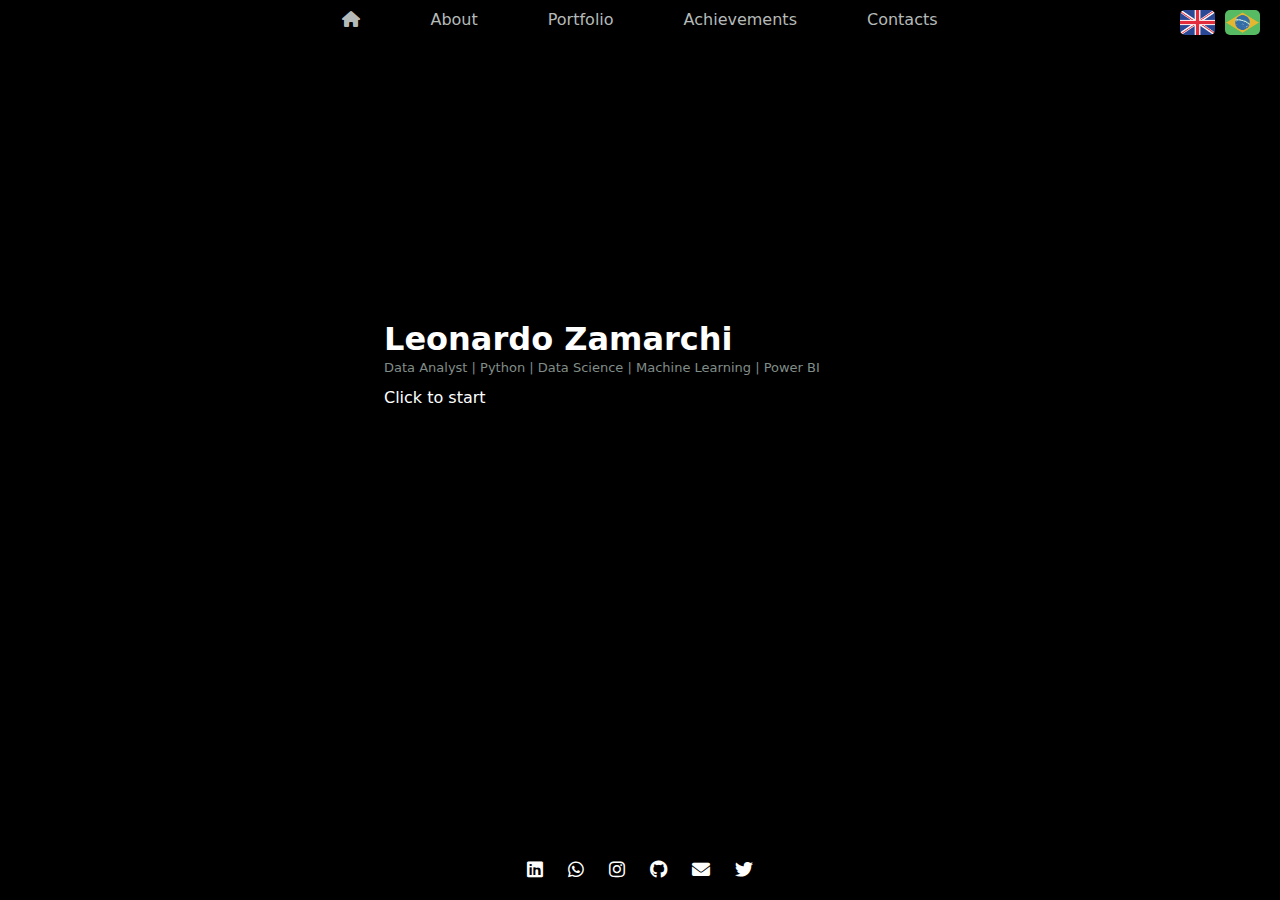
<file: index.html>
<!DOCTYPE html>
<html lang="pt-BR">
<head>
    <!-- Google tag (gtag.js) -->
    <script async src="https://www.googletagmanager.com/gtag/js?id=G-5H8SBQBG4Z"></script>
    <script>
    window.dataLayer = window.dataLayer || [];
    function gtag(){dataLayer.push(arguments);}
    gtag('js', new Date());

    gtag('config', 'G-5H8SBQBG4Z');
    </script>
    <meta charset="UTF-8">
    <meta name="viewport" content="width=device-width, initial-scale=1.0">
    <title>Leonardo Zamarchi</title>
    <link rel="icon" href="images/l_con.png" type="image/x-icon">
    <link rel="stylesheet" href="styles.css">
    <link rel="stylesheet" href="https://cdnjs.cloudflare.com/ajax/libs/font-awesome/5.15.4/css/all.min.css">
    <link rel="stylesheet" href="https://cdnjs.cloudflare.com/ajax/libs/font-awesome/6.0.0-beta3/css/all.min.css">
</head>
<body>
    <header>
        <nav>
            <ul>
                <li><a href="index.html"><i class="fas fa-home"></i></a></li>
                <li><a href="about.html" data-en="About" data-pt="Sobre">Sobre</a></li>
                <li><a href="portfolio.html" data-en="Portfolio" data-pt="Portfólio">Portfólio</a></li>
                <li><a href="conquistas.html" data-en="Achievements" data-pt="Conquistas">Conquistas</a></li>
                <li><a href="contatos.html" data-en="Contacts" data-pt="Contatos">Contatos</a></li>
            </ul>
        </nav>
        <div class="language-selector">
            <button onclick="setLanguage('en')"></button>
            <button onclick="setLanguage('pt')"></button>
        </div>
    </header>
    <main>
        <div class="home">
            <h1 data-en="Leonardo Zamarchi" data-pt="Leonardo Zamarchi">Leonardo Zamarchi</h1>
            <p data-en="Data Analyst | Python | Data Science | Machine Learning | Power BI" data-pt="Analista de Dados | Python | Data Science | Machine Learning | Power BI">
                Analista de Dados | Python | Data Science | Machine Learning | Power BI</p>
            <a href="about.html" data-en="Click to start" data-pt="Clique para começar">Clique para começar</a>
        </div>
    </main>
    <footer>
        <div class="social-links">
            <a class="fab fa-linkedin" href="https://www.linkedin.com/in/leonardo-zamarchi-a883472a1/"></a>
            <a class="fab fa-whatsapp" href="https://wa.me/+5546988082502"></a>
            <a class="fab fa-instagram" href="https://www.instagram.com/leozamarchi/"></a>
            <a class="fab fa-github" href="https://github.com/LeonardoZamarchi/"></a>
            <a class="fas fa-envelope" href="mailto:leonardozamarchi@gmail.com"></a>
            <a class="fab fa-twitter" href="https://www.twitter.com"></a>
        </div>
    </footer>
    <script src="scripts/scripts.js"></script>
</body>
</html>
</file>
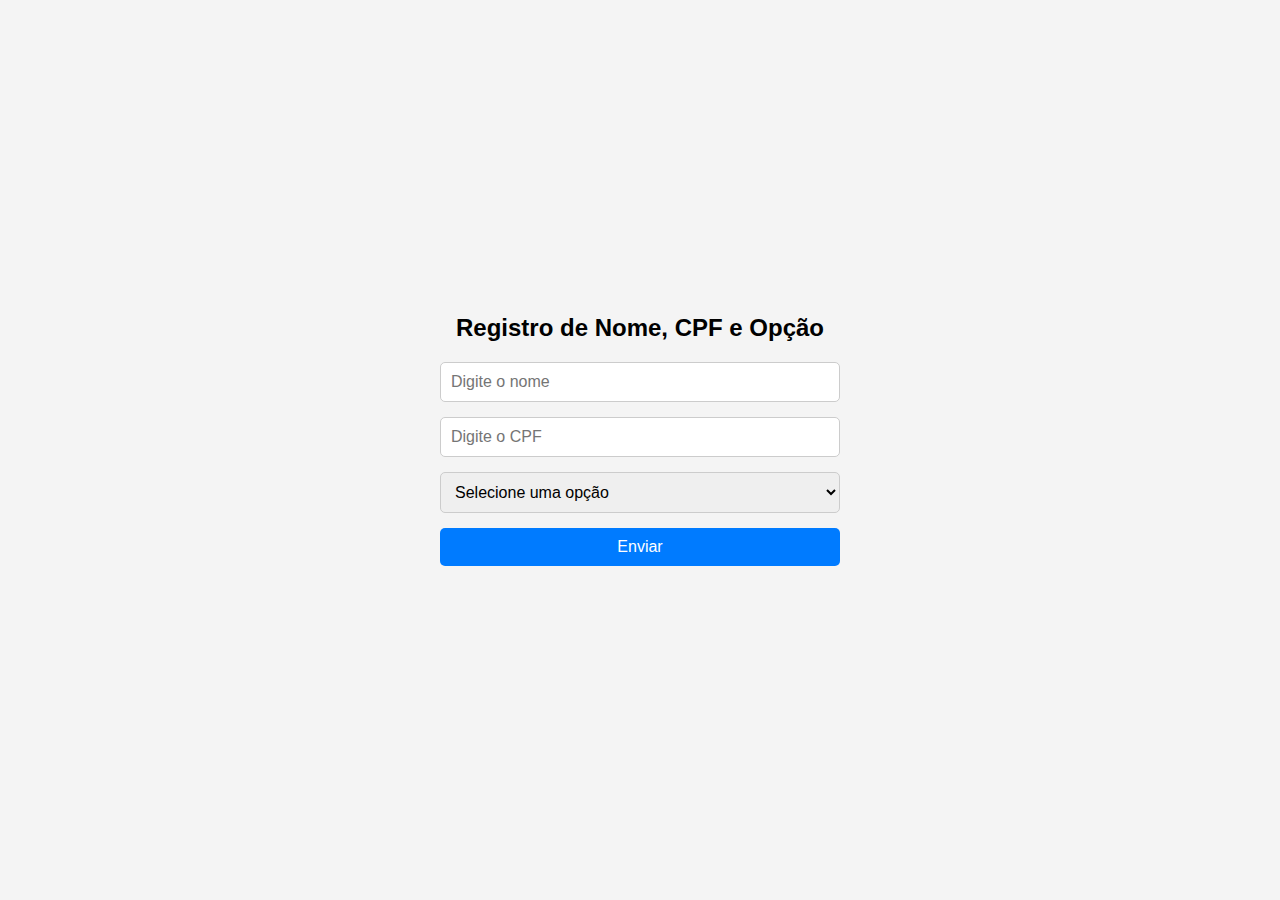
<file: cadastro.html>
<!DOCTYPE html>
<html lang="en">
<head>
  <meta charset="UTF-8">
  <meta name="viewport" content="width=device-width, initial-scale=1.0">
  <title>Registro de Nome, CPF e Opção</title>
  <style>
    body {
      font-family: Arial, sans-serif;
      margin: 0;
      padding: 0;
      display: flex;
      flex-direction: column;
      align-items: center;
      justify-content: center;
      min-height: 100vh;
      background-color: #f4f4f4;
    }

    h1 {
      font-size: 1.5rem;
      margin-bottom: 20px;
    }

    form {
      width: 90%;
      max-width: 400px;
      display: flex;
      flex-direction: column;
      gap: 15px;
    }

    input[type="text"], select {
      padding: 10px;
      font-size: 1rem;
      border: 1px solid #ccc;
      border-radius: 5px;
    }

    button {
      padding: 10px;
      font-size: 1rem;
      color: white;
      background-color: #007bff;
      border: none;
      border-radius: 5px;
      cursor: pointer;
    }

    button:hover {
      background-color: #0056b3;
    }

    ul {
      list-style: none;
      padding: 0;
      margin-top: 20px;
      width: 90%;
      max-width: 400px;
    }

    li {
      background-color: white;
      padding: 10px;
      margin-bottom: 10px;
      border-radius: 5px;
      box-shadow: 0 0 5px rgba(0, 0, 0, 0.1);
    }
  </style>
</head>
<body>
  <h1>Registro de Nome, CPF e Opção</h1>
  <form id="registration-form">
    <input type="text" id="name-input" placeholder="Digite o nome" required>
    <input type="text" id="cpf-input" placeholder="Digite o CPF" maxlength="14" required>
    <select id="pa-select" required>
      <option value="" disabled selected>Selecione uma opção</option>
    </select>
    <button type="submit">Enviar</button>
  </form>

  <ul id="results-list"></ul>

  <script>
    function applyCPFMask(value) {
      return value
        .replace(/\D/g, '') // Remove caracteres não numéricos
        .replace(/(\d{3})(\d)/, '$1.$2') // Adiciona o primeiro ponto
        .replace(/(\d{3})(\d)/, '$1.$2') // Adiciona o segundo ponto
        .replace(/(\d{3})(\d{2})$/, '$1-$2'); // Adiciona o traço
    }

    document.getElementById('cpf-input').addEventListener('input', (event) => {
      event.target.value = applyCPFMask(event.target.value);
    });

    document.getElementById('registration-form').addEventListener('submit', (event) => {
      event.preventDefault();

      const nameInput = document.getElementById('name-input');
      const cpfInput = document.getElementById('cpf-input');
      const paSelect = document.getElementById('pa-select');

      const name = nameInput.value.trim();
      const cpf = cpfInput.value.trim();
      const paOption = paSelect.value;

      if (name && cpf && paOption) {
        const listItem = document.createElement('li');
        listItem.textContent = `Nome: ${name}, CPF: ${cpf}, Opção: ${paOption}`;
        document.getElementById('results-list').appendChild(listItem);

        // Limpa os campos
        nameInput.value = '';
        cpfInput.value = '';
        paSelect.value = '';
      } else {
        alert('Por favor, preencha todos os campos.');
      }
    });

    // Preenche o combobox com opções PA-01 a PA-101
    const paSelect = document.getElementById('pa-select');
    for (let i = 1; i <= 101; i++) {
      const option = document.createElement('option');
      option.value = `PA-${i.toString().padStart(2, '0')}`;
      option.textContent = `PA-${i.toString().padStart(2, '0')}`;
      paSelect.appendChild(option);
    }
  </script>
</body>
</html>
</file>
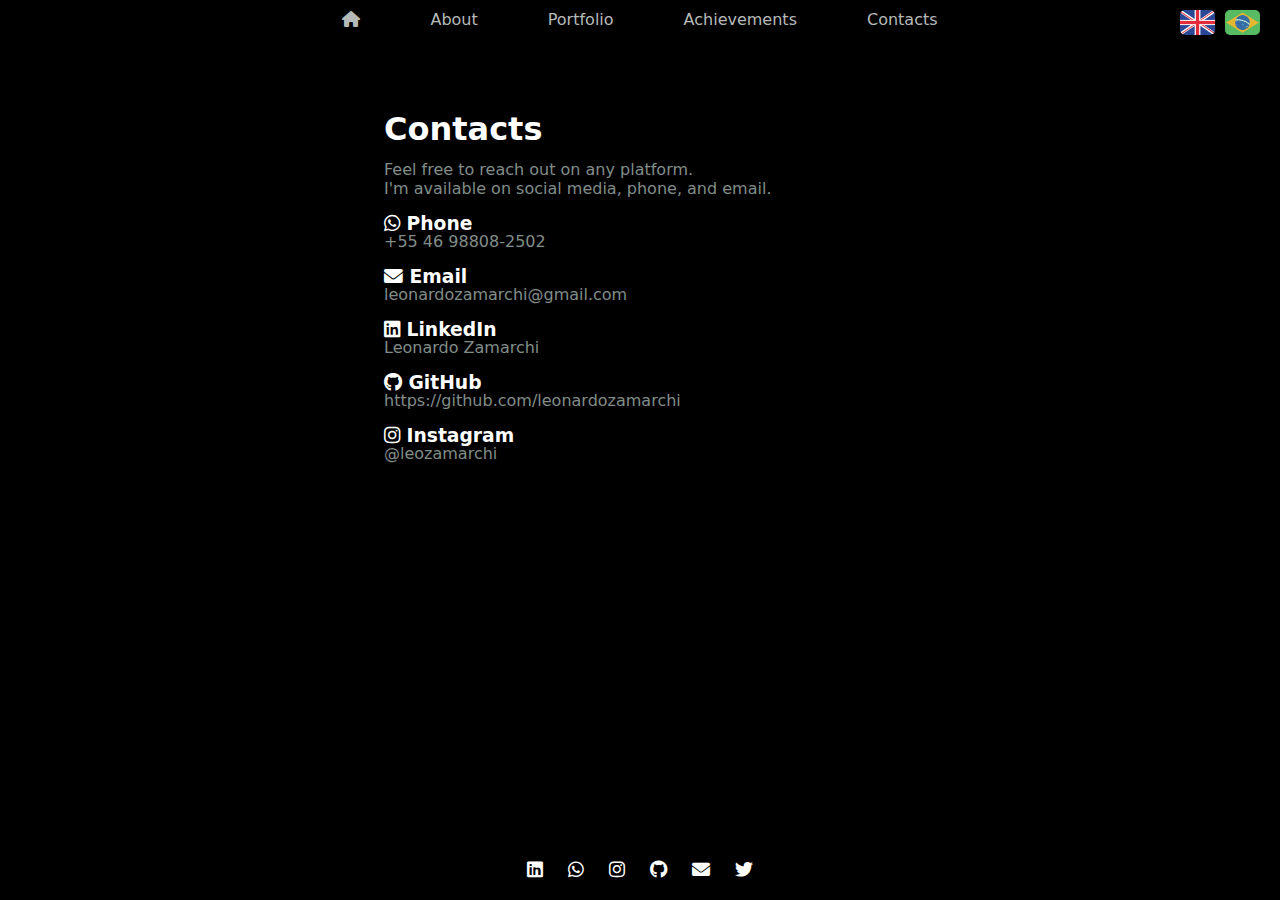
<file: contatos.html>
<!DOCTYPE html>
<html lang="pt-BR">
<head>
    <!-- Google tag (gtag.js) -->
    <script async src="https://www.googletagmanager.com/gtag/js?id=G-5H8SBQBG4Z"></script>
    <script>
    window.dataLayer = window.dataLayer || [];
    function gtag(){dataLayer.push(arguments);}
    gtag('js', new Date());

    gtag('config', 'G-5H8SBQBG4Z');
    </script>
    <meta charset="UTF-8">
    <meta name="viewport" content="width=device-width, initial-scale=1.0">
    <title data-en="Contacts | Leonardo" data-pt="Contatos | Leonardo"></title>
    <link rel="icon" href="images/l_con.png" type="image/x-icon">
    <link rel="stylesheet" href="styles.css">
    <link rel="stylesheet" href="https://cdnjs.cloudflare.com/ajax/libs/font-awesome/5.15.4/css/all.min.css">
    <link rel="stylesheet" href="https://cdnjs.cloudflare.com/ajax/libs/font-awesome/6.0.0-beta3/css/all.min.css">
</head>
<body>
    <header>
        <nav>
            <ul>
                <li><a href="index.html"><i class="fas fa-home"></i></a></li>
                <li><a href="about.html" data-en="About" data-pt="Sobre">Sobre</a></li>
                <li><a href="portfolio.html" data-en="Portfolio" data-pt="Portfólio">Portfólio</a></li>
                <li><a href="conquistas.html" data-en="Achievements" data-pt="Conquistas">Conquistas</a></li>
                <li><a href="contatos.html" data-en="Contacts" data-pt="Contatos">Contatos</a></li>
            </ul>
        </nav>
        <div class="language-selector">
            <button onclick="setLanguage('en')"></button>
            <button onclick="setLanguage('pt')"></button>
        </div>
    </header>
    <main>
        <div class="content">
            <div class="contatos">
                <h1 data-en="Contacts" data-pt="Contatos">Contatos</h1>
                <p data-en="Feel free to reach out on any platform." data-pt="Fique à vontade para entrar em contato em qualquer plataforma."></p>
                <p data-en="I'm available on social media, phone, and email." data-pt="Estou disponível nas redes sociais, telefone e e-mail."></p>
                <div class="contato">
                    <h3>
                        <i class="fab fa-whatsapp"></i>
                        <span data-en="Phone" data-pt="Telefone">Telefone</span>
                    </h3>
                    <a href="https://wa.me/+5546988082502" data-en="+55 46 98808-2502" data-pt="+55 46 98808-2502">+55 46 98808-2502</a>
                </div>
                <div class="contato">
                    <h3>
                        <i class="fas fa-envelope"></i>
                        <span data-en="Email" data-pt="E-mail">E-mail></span>
                    </h3>
                    <a href="mailto:leonardozamarchi@gmail.com" data-en="leonardozamarchi@gmail.com" data-pt="leonardozamarchi@gmail.com">leonardozamarchi@gmail.com</a>
                </div>
                <div class="contato">
                    <h3>
                        <i class="fab fa-linkedin"></i>
                        <span data-en="LinkedIn" data-pt="LinkedIn">LinkedIn></span>
                    </h3>
                    <a href="https://www.linkedin.com/in/leonardo-zamarchi-a883472a1/" data-en="Leonardo Zamarchi" data-pt="Leonardo Zamarchi">Leonardo Zamarchi</a>
                </div>
                <div class="contato">
                    <h3>
                        <i class="fab fa-github"></i>
                        <span data-en="GitHub" data-pt="GitHub">GitHub></span>
                    </h3>
                    <a href="https://github.com/leonardozamarchi" data-en="https://github.com/leonardozamarchi" data-pt="https://github.com/leonardozamarchi">https://github.com/leonardozamarchi</a>
                </div>
                <div class="contato">
                    <h3>
                        <i class="fab fa-instagram"></i>
                        <span data-en="Instagram" data-pt="Instagram">Instagram></span>
                    </h3>
                    <a href="https://www.instagram.com/leozamarchi/" data-en="@leozamarchi" data-pt="@leozamarchi">@leozamarchi</a>
                </div>
            </div>
        </div>
    </main>
    <footer>
        <div class="social-links">
            <a class="fab fa-linkedin" href="https://www.linkedin.com/in/leonardo-zamarchi-a883472a1/"></a>
            <a class="fab fa-whatsapp" href="https://wa.me/+5546988082502"></a>
            <a class="fab fa-instagram" href="https://www.instagram.com/leozamarchi/"></a>
            <a class="fab fa-github" href="https://github.com/LeonardoZamarchi/"></a>
            <a class="fas fa-envelope" href="mailto:leonardozamarchi@gmail.com"></a>
            <a class="fab fa-twitter" href="https://www.twitter.com"></a>
        </div>
    </footer>
    <script src="scripts/scripts.js"></script>
</body>
</html>
</file>
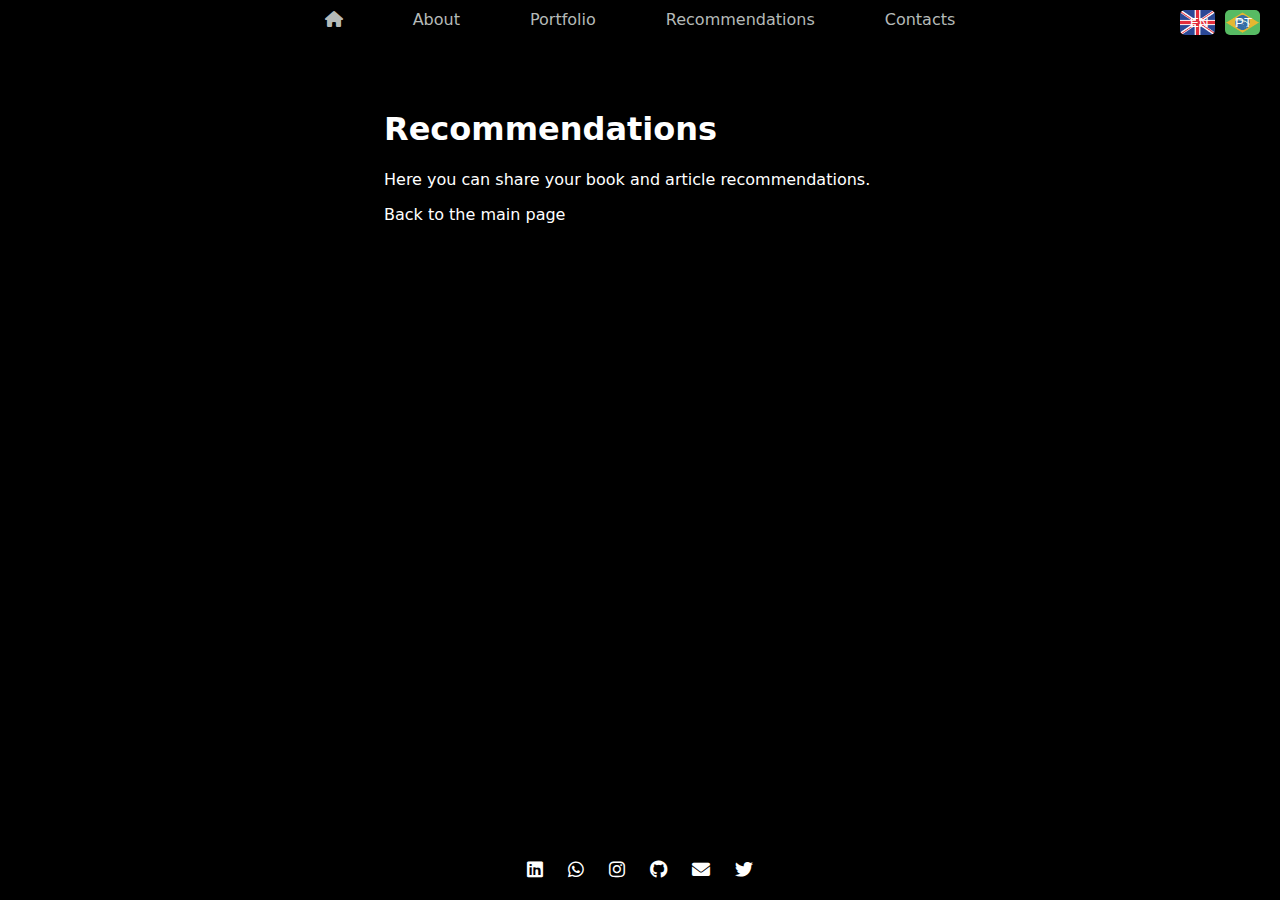
<file: recomendacoes.html>
<!DOCTYPE html>
<html lang="pt-BR">
<head>
    <meta charset="UTF-8">
    <meta name="viewport" content="width=device-width, initial-scale=1.0">
    <title  data-en="Recommendations | Leonardo" data-pt="Recomendações | Leonardo"></title>
    <link rel="icon" href="images/l_con.png" type="image/x-icon">
    <link rel="stylesheet" href="styles.css">
    <link rel="stylesheet" href="https://cdnjs.cloudflare.com/ajax/libs/font-awesome/5.15.4/css/all.min.css">
    <link rel="stylesheet" href="https://cdnjs.cloudflare.com/ajax/libs/font-awesome/6.0.0-beta3/css/all.min.css">
</head>
<body>
    <header>
        <nav>
            <ul>
                <li><a href="index.html"><i class="fas fa-home"></i></a></li>
                <li><a href="about.html" data-en="About" data-pt="Sobre">Sobre</a></li>
                <li><a href="portfolio.html" data-en="Portfolio" data-pt="Portfólio">Portfólio</a></li>
                <li><a href="recomendacoes.html" data-en="Recommendations" data-pt="Recomendações">Recomendações</a></li>
                <li><a href="contatos.html" data-en="Contacts" data-pt="Contatos">Contatos</a></li>
            </ul>
        </nav>
        <div class="language-selector">
            <button onclick="setLanguage('en')">EN</button>
            <button onclick="setLanguage('pt')">PT</button>
        </div>
    </header>
    <main>
        <div class="content">
            <h1 data-en="Recommendations" data-pt="Recomendações">Recomendações</h1>
            <p data-en="Here you can share your book and article recommendations." data-pt="Aqui você pode colocar suas recomendações de livros e artigos."></p>
            <a href="about.html" data-en="Back to the main page" data-pt="Voltar para a página principal">Voltar para a página principal</a>
        </div>
    </main>
    <footer>
        <div class="social-links">
            <a class="fab fa-linkedin" href="https://www.linkedin.com/in/leonardo-zamarchi-a883472a1/"></a>
            <a class="fab fa-whatsapp" href="https://wa.me/+5546988082502"></a>
            <a class="fab fa-instagram" href="https://www.instagram.com/leozamarchi/"></a>
            <a class="fab fa-github" href="https://github.com/LeonardoZamarchi/"></a>
            <a class="fas fa-envelope" href="mailto:leonardozamarchi@gmail.com"></a>
            <a class="fab fa-twitter" href="https://www.twitter.com"></a>
        </div>
    </footer>
    <script src="scripts/scripts.js"></script>
</body>

</html>
</file>
<file: styles.css>
body {
    background-color: #000000;
    color: #ffffff;
    font-family: system-ui, -apple-system, BlinkMacSystemFont, 'Segoe UI', Roboto, Oxygen, Ubuntu, Cantarell, 'Open Sans', 'Helvetica Neue', sans-serif;
    margin: 0;
    padding: 0;
    display: flex;
    flex-direction: column;
    min-height: 100vh;
}

header {
    background-color: #000000;
    padding: 10px 0;
    display: flex;
    justify-content: center;
    align-items: center;
    position: relative;
    width: 100%;
}

nav {
    display: flex;
    justify-content: center;
    align-items: center;
    width: 80%; /* Alinhado ao conteúdo principal da página */
}

nav ul {
    list-style-type: none;
    padding: 0;
    margin: 0;
    display: flex;
    align-items: center;
}

nav ul li {
    margin: 0 15px;
}

nav ul li a {
    color: #b5bab8;
    text-decoration: none;
    padding: 10px 20px;
    border-radius: 5px;
    transition: background-color 0.3s;
}

nav ul li a:hover {
    background-color: #333333;
    text-decoration: none;
}

.language-selector {
    font-family: system-ui, -apple-system, BlinkMacSystemFont, 'Segoe UI', Roboto, Oxygen, Ubuntu, Cantarell, 'Open Sans', 'Helvetica Neue', sans-serif;
    position: absolute;
    top: 10px;
    right: 20px;
    display: flex;
    align-items: center;
}

.language-selector button {
    background-color: #000000;
    color: white;
    border: none;
    padding: 5px 10px;
    margin-left: 10px;
    border-radius: 5px;
    cursor: pointer;
    transition: background-color 0.3s ease;
    background-size: cover; /* Ajusta a imagem para cobrir todo o botão */
    background-repeat: no-repeat;
    background-position: center;
    width: 35px; /* Ajuste conforme necessário */
    height: 25px; /* Ajuste conforme necessário */
}

.language-selector button:hover {
    background-color: #000000;
}

.language-selector button:focus {
    outline: none;
    box-shadow: 0 0 0 3px rgba(0, 123, 255, 0.5);
}

.language-selector button[onclick="setLanguage('en')"] {
    background-image: url('images/uk.png');
}

.language-selector button[onclick="setLanguage('pt')"] {
    background-image: url('images/brasil.png');
}

.home {
    width: 40%; /* Alinhado com o cabeçalho */
    margin: 260px auto 0 auto; /* Margem superior ajustada */
}

main {
    font-family: system-ui, -apple-system, BlinkMacSystemFont, 'Segoe UI', Roboto, Oxygen, Ubuntu, Cantarell, 'Open Sans', 'Helvetica Neue', sans-serif;
    display: flex;
    justify-content: center;
    flex: 1;
}


.home p{
    font-size: small;
    color: #808d88;
    margin-top: -20px;
}

.content {
    width: 80%; /* Use uma porcentagem maior para telas menores */
    max-width: 1200px; /* Limite a largura máxima */
    margin: 50px auto 0 auto;
    padding: 0 10px; /* Adicione um pouco de padding para telas menores */
}

h1 {
    text-align: left;
}

img {
    border-radius: 5%;
}

.image-text-container {
    display: flex;
    justify-content: space-between;
    align-items: flex-start;
    margin-top: 20px;
    flex-wrap: wrap;
}

.image-container {
    width: 100%; /* Ajuste para 100% para telas menores */
    max-width: 300px; /* Limite a largura máxima */
    height: auto; /* Ajuste a altura automaticamente */
    flex-shrink: 0;
}

.image-container img {
    width: 100%;
    height: 100%;
    object-fit: cover;
}

.text-container {
    width: 100%; /* Ajuste para 100% para telas menores */
    max-width: 390px; /* Limite a largura máxima */
    height: 100%; /* Ajuste a altura automaticamente */
    flex-shrink: 0;
    font-family: system-ui, -apple-system, BlinkMacSystemFont, 'Segoe UI', Roboto, Oxygen, Ubuntu, Cantarell, 'Open Sans', 'Helvetica Neue', sans-serif;
}

.biography {
    margin-top: 30px;
}

.biography-text {
    font-style: italic;
}

.career {
    margin-top: 50px;
}

.career a {
    font-size: medium;
    color: #808d88;
}

.career p {
    font-size: small;
    margin-top: -2px;
    margin-bottom: -2px;
    color: #808d88;
}

.career h3 {
    margin-bottom: -4px;
}

a {
    color: #ffffff;
    text-decoration: none;
}

a:hover {
    text-decoration: underline;
}


.skillset{
    margin-top: 50px;
}

.skills-icons {
    display: flex;
    flex-wrap: wrap;
    justify-content: center;
    margin-top: 15px;
}

.skill-item {
    text-align: center;
    flex: 1 1 22%; /* Ajuste a largura conforme necessário */
    max-width: 25%; /* Garante que não ultrapasse 4 itens por linha */
    margin: 10px;
}

.skill-item img {
    width: 32px; /* Ajuste o tamanho conforme necessário */
    height: 32px; /* Ajuste o tamanho conforme necessário */
    display: block;
    margin: 0 auto;
}

.skill-item span {
    display: block;
    margin-top: 5px; /* Ajuste conforme necessário */
    font-size: 14px; /* Ajuste conforme necessário */
    color: #808d88; /* Ajuste conforme necessário */
}


.skill-item:hover {
    transform: scale(1.1);
    transition: transform 0.2s;
}

.certificates {
    margin-top: 50px;
}

.certificates a {
    font-size: medium;
    color: #808d88;
}

.certificates p {
    font-size: small;
    margin-top: -2px;
    margin-bottom: -2px;
    color: #808d88;
}

.certificates h3 {
    margin-bottom: 2px;
    display: flex;
    align-items: center;
}

.institution-logo {
    width: 30px; /* Ajuste o tamanho conforme necessário */
    height: auto;
    margin-right: 10px;
}

.contatos p{
    color: #808d88;
    margin-top: -10px;
    margin-bottom: 10px;
}

.contato a {
    font-size: medium;
    color: #808d88;
}

.contato p {
    font-size: small;
    margin-top: -2px;
    margin-bottom: -4px;
    color: #808d88;
}

.contato h3 {
    margin-top: 15px;
    margin-bottom: -2px;
}

.projeto {
    background-color: #201e1e;
    border: 1px solid #ddd;
    border-radius: 8px;
    padding: 20px;
    margin-bottom: 20px;
    box-shadow: 0 2px 4px rgba(0, 0, 0, 0.1);
    transition: transform 0.2s;
}

.projeto:hover {
    transform: scale(1.02);
}

/* Project title */
.projeto h3 {
    font-size: 1.5em;
    margin-bottom: 10px;
    color: #ffffff;
    display: flex;
    align-items: center;
}

.projeto h3 i {
    margin-right: 10px;
    color: #007bff;
}

/* Project link */
.projeto a {
    font-size: 1em;
    color: #007bff;
    text-decoration: none;
    margin-bottom: 10px;
    display: inline-block;
}

.projeto a:hover {
    text-decoration: underline;
}

.projeto i{
    font-size: 0.8em;
    color: #777;
}

/* Project description */
.projeto p {
    font-size: 1em;
    color: #ffffff;
    line-height: 1.6;
    margin-bottom: 10px;
}

/* Tags */
.projeto-tags p{
    font-size: 0.9em;
    color: #777;
    margin-top: 10px;
}
.projeto iframe {
    width: 100%;
    height: 315px;
    border-radius: 8px;
    border: none;
}

.projeto img {
    max-width: 100%;
    height: auto;
    margin-right: 10px;
    border-radius: 4px;
}


footer {
    background-color: #000000;
    padding: 20px 0;
    text-align: center;
    flex-shrink: 0;
}

.social-links a {
    color: #ffffff;
    font-size: 18px;
    margin: 0 10px;
    transition: color 0.3s;
}

.social-links a:hover {
    color: #ffffff;
}

.button-container {
    margin-top: 50px;
    display: flex;
    justify-content: center;
    align-items: center;
    gap: 20px;
}

.button-container button {
    background-color: #000000;
    color: white;
    border: 2px solid #ffffff;
    padding: 10px 20px;
    border-radius: 5px;
    cursor: pointer;
    transition: background-color 0.3s ease;
    display: flex;
    align-items: center;
    gap: 10px;
}

.button-container button:hover {
    background-color: #333333;
}

/* Media Query para telas menores */
@media (min-width: 768px) {
    .content {
        width: 60%;
    }

    .image-container, .text-container {
        width: 48%;
    }
}

@media (min-width: 1024px) {
    .content {
        width: 40%;
    }

    .image-container, .text-container {
        width: 45%;
    }
}


/* Responsividade */
@media (max-width: 768px) {
    .skills-icons {
        justify-content: space-around; /* Ajusta o espaçamento entre os itens */
    }
    
    .skill-item {
        flex: 1 1 45%; /* Ajuste a largura para dispositivos móveis */
        max-width: 43%;
    }
}


/* Ajustes para dispositivos móveis */
@media (max-width: 768px) {
    .home{
        margin-top: 50px;
    }

    nav {
        width: 100%;
        flex-direction: column;
        align-items: flex-start;
    }

    nav ul {
        flex-direction: column;
        width: 100%;
    }

    nav ul li {
        margin: 5px 0; /* Reduz o espaço entre as opções de navegação */
    }

    .language-selector {
        position: absolute;
        top: 10px;
        right: 10px;
        display: flex;
        flex-direction: column;
        align-items: flex-end;
    }

    .language-selector button {
        margin-top: 5px;
        padding: 5px;
        font-size: 0.8em; /* Reduz o tamanho dos botões */
    }
    .home{
        width: 40%; /* Alinhado com o cabeçalho */
        margin: 200px auto 0 auto; /* Margem superior ajustada */
    }
}

.language-button {
    margin-top: 50px;
    margin-left: -8px;
    background-color: #000000;
    color: #808d88;
    border: none;
    cursor: pointer;
    transition: background-color 0.3s ease;
}

.language-button:hover {
    background-color: #000000;
}


.projeto-descricao {
    display: none; /* Esconder a descrição inicialmente */
}

.projeto.expandido .projeto-descricao {
    display: block; /* Mostrar a descrição quando o projeto estiver expandido */
}

.toggle-btn {
    background-color: #007bff;
    color: #fff;
    border: none;
    padding: 10px 20px;
    border-radius: 8px;
    cursor: pointer;
    transition: background-color 0.3s;
    margin-top: 10px;
}

.toggle-btn:hover {
    background-color: #0056b3;
}
</file>
